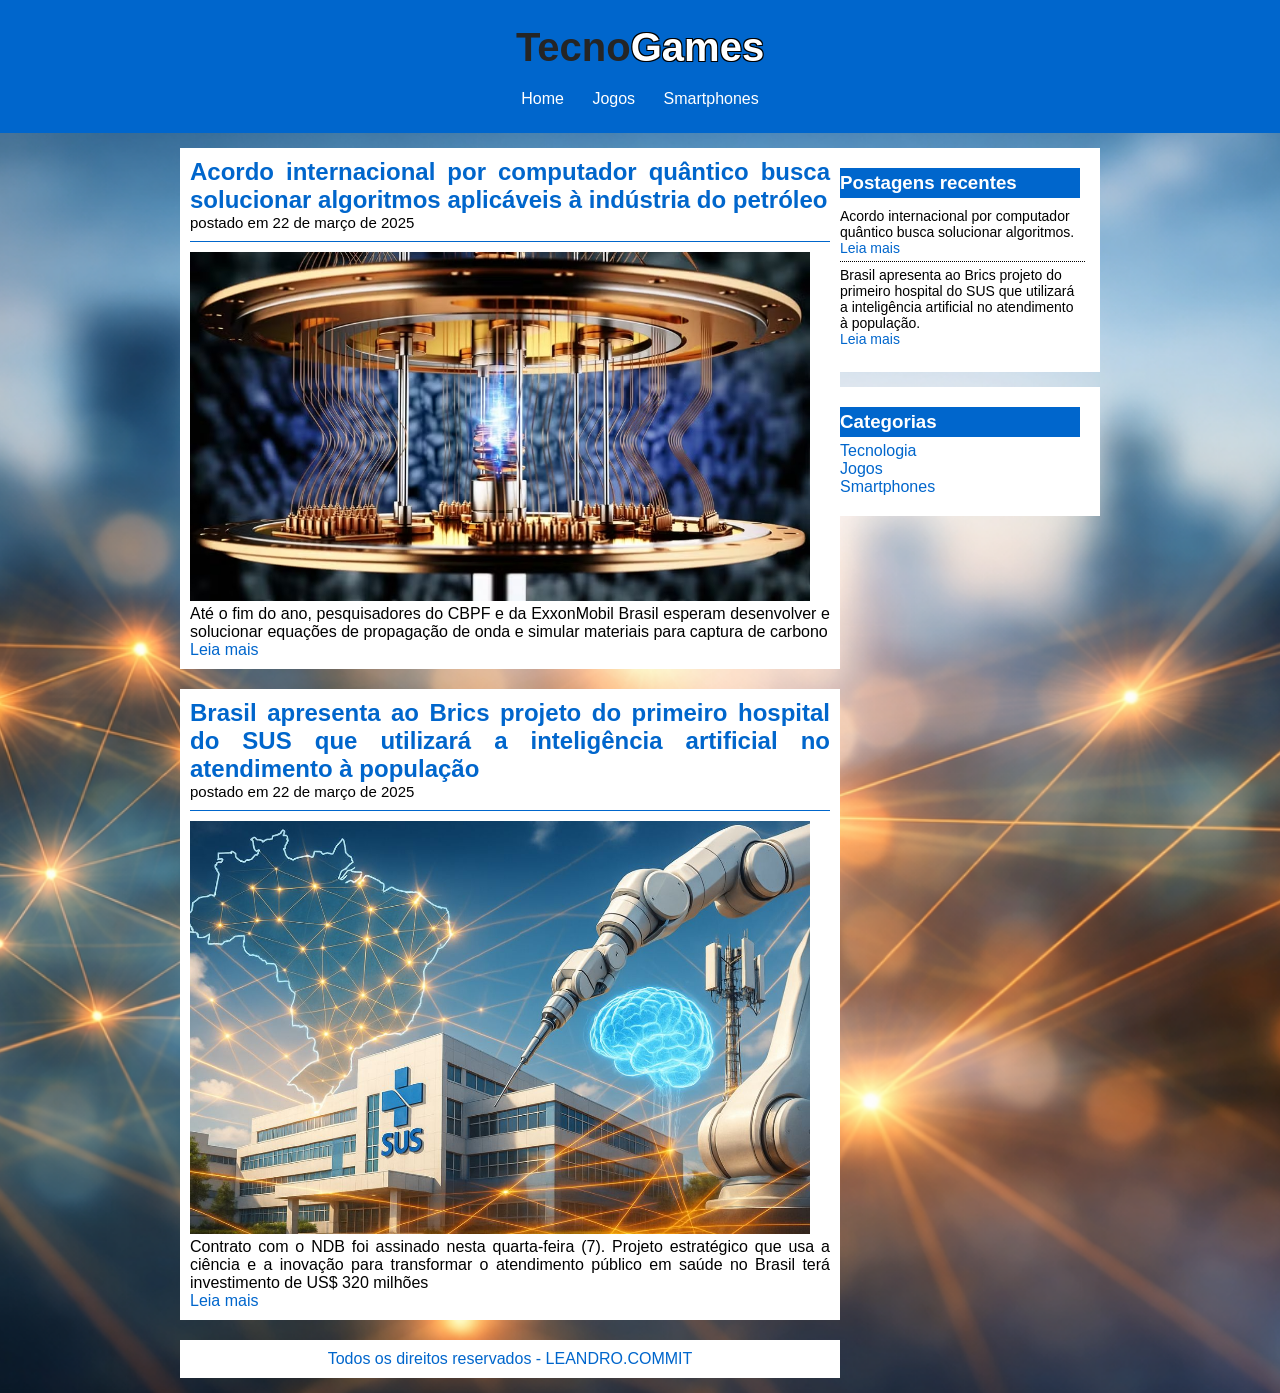
<file: index.html>
<!DOCTYPE html>
<html lang="pt-br">

<head>
    <meta charset="UTF-8">
    <meta name="viewport" content="width=device-width, initial-scale=1.0">
    <title>TecnoGames - Tudo sobre tecnologia</title>

    <link rel="stylesheet" href="css/style.css">
</head>

<body>

    <div id="header">

        <div id="logo">
            <h1>Tecno<span class="white">Games</span></h1>
        </div>
    
        <div id="menu">
            <a href="index.html">Home</a>
            <a href="jogos.html">Jogos</a>
            <a href="smartphones.html">Smartphones</a>
        </div>

    </div>

    <div id="content">

        <div id="posts">

            <!-- abertura postagem -->
            <div class="post">
                <a href="noticias/noticia1.html" target="_blank"><h2>Acordo internacional por computador quântico busca solucionar algoritmos aplicáveis à indústria do petróleo</h2></a>
                <span class="data-post">postado em 22 de março de 2025</span>
                <a href="noticias/noticia1.html" target="_blank"><img class="img-post" src="imagens/quantico.jpg"></a>
                <p>
                    Até o fim do ano, pesquisadores do CBPF e da ExxonMobil Brasil esperam desenvolver e solucionar equações de propagação de onda e simular materiais para captura de carbono
                </p>
                <a href="noticias/noticia1.html" target="_blank">Leia mais</a>
            </div>
            <!--fechamento postagem -->

            <!-- abertura postagem -->
            <div class="post">
                <a href="noticias/noticia2.html" target="_blank"><h2>Brasil apresenta ao Brics projeto do primeiro hospital do SUS que utilizará a inteligência artificial no atendimento à população</h2></a>
                <span class="data-post">postado em 22 de março de 2025</span>
                <a href="noticias/noticia2.html" target="_blank"><img class="img-post" src="imagens/sus02jpg.jpg"></a>
                <p>
                    Contrato com o NDB foi assinado nesta quarta-feira (7). Projeto estratégico que usa a ciência e a inovação para transformar o atendimento público em saúde no Brasil terá investimento de US$ 320 milhões
                </p>
                <a href="noticias/noticia2.html" target="_blank">Leia mais</a>
            </div>
            <!--fechamento postagem -->
        
        </div>
    
        <div id="right-side">

            <div class="content-right">
                <h3>Postagens recentes</h3>

                <div class="post-right">
                    <p>Acordo internacional por computador quântico busca solucionar algoritmos.</p>
                    <a href="noticias/noticia1.html" target="_blank">Leia mais</a>
                </div>

                <div class="post-right" style="border-bottom: none;">
                    <p>Brasil apresenta ao Brics projeto do primeiro hospital do SUS que utilizará a inteligência artificial no atendimento à população.</p>
                    <a href="noticias/noticia2.html" target="_blank">Leia mais</a>
                </div>

            </div>

            <div class="content-right">
                <h3>Categorias</h3>

                <a href="">Tecnologia</a><br>
                <a href="">Jogos</a><br>
                <a href="">Smartphones</a><br>
                
            </div>

        </div>

        <div id="footer">
            Todos os direitos reservados - LEANDRO.COMMIT
        </div>

    </div>
</body>

</html>
</file>
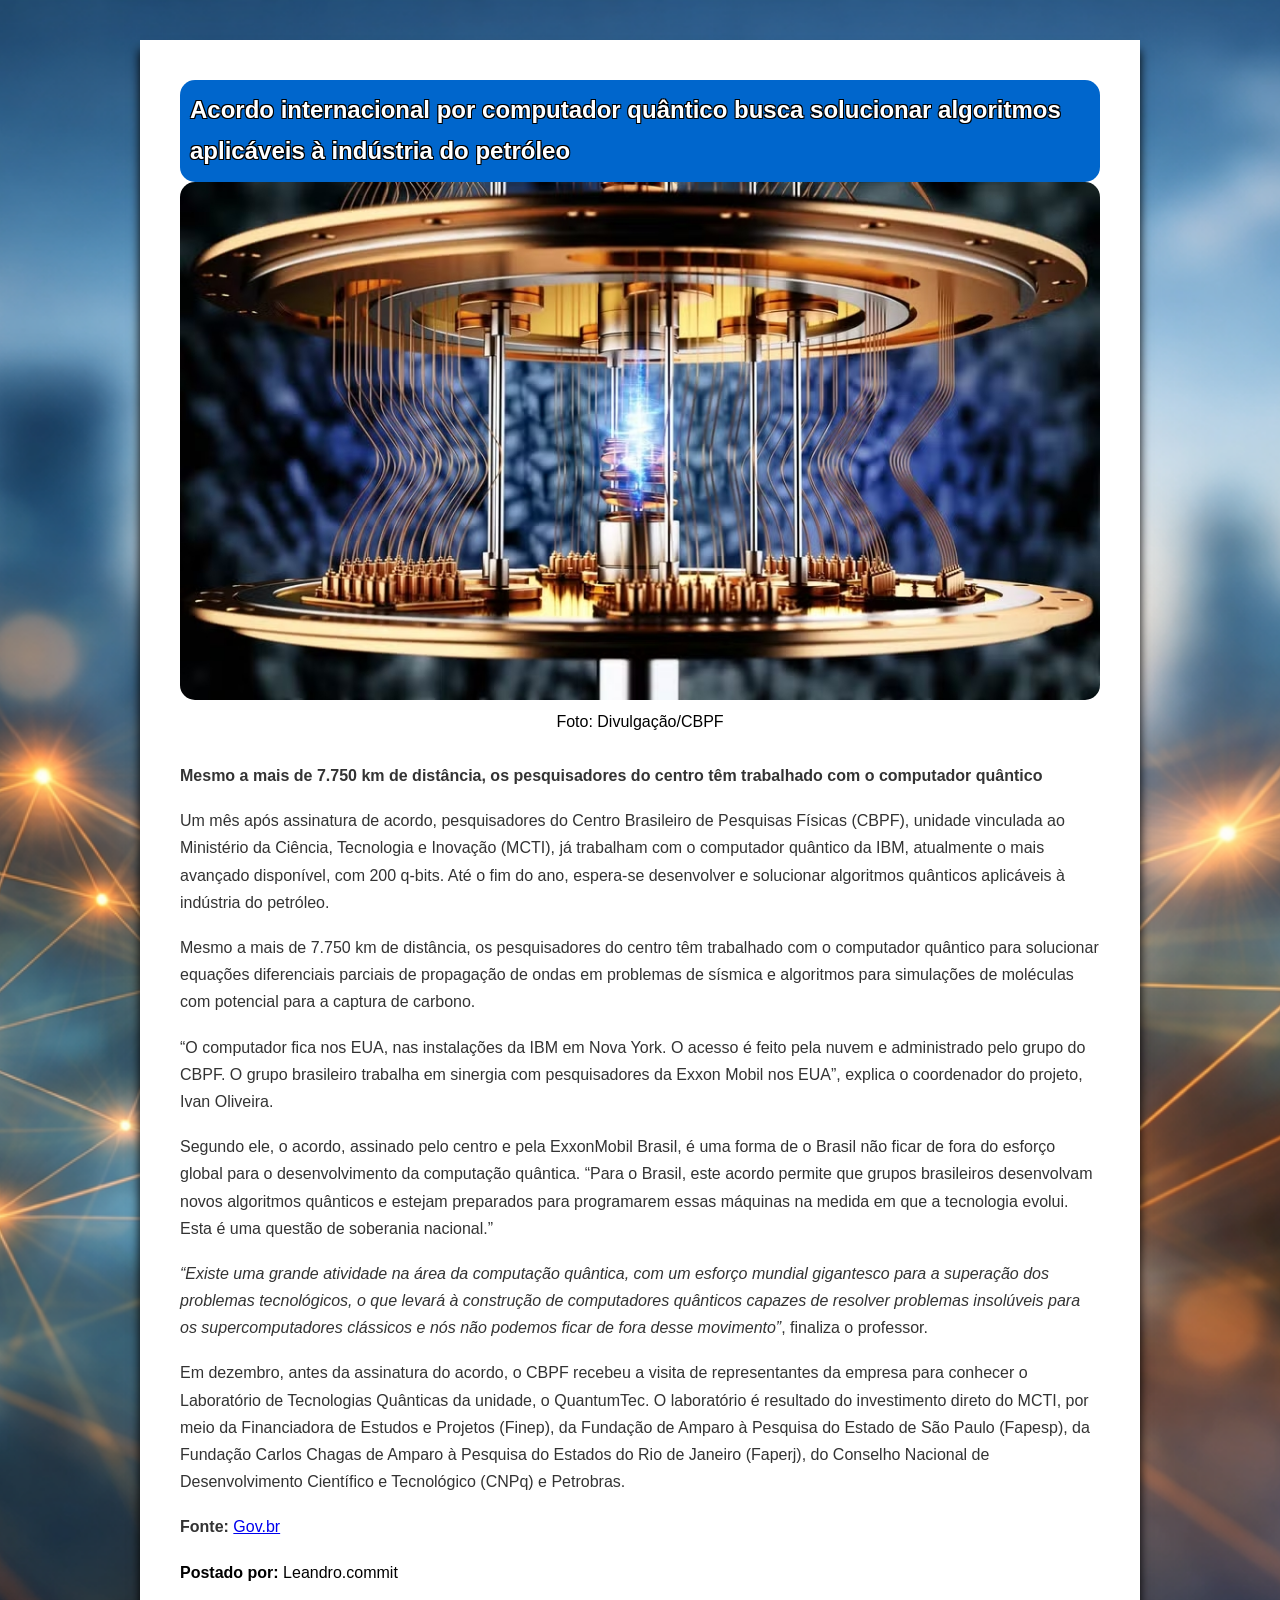
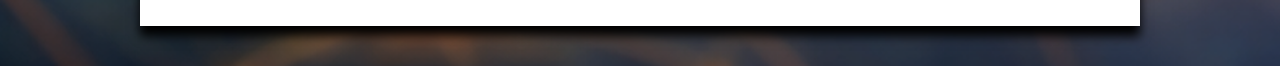
<file: noticias/noticia1.html>
<!DOCTYPE html>
<html lang="pt-br">
<head>
    <meta charset="UTF-8">
    <meta name="viewport" content="width=device-width, initial-scale=1.0">
    <title>Acordo</title>
<link rel="stylesheet" href="../css/style_noticias.css">
</head>
<body>
    <article class="container">
    <div id="content">
    <div class="title"><h1>Acordo internacional por computador quântico busca solucionar algoritmos aplicáveis à indústria do petróleo</h1></div>

    <img src="../imagens/quantico.jpg" alt="Computador Quântico">
    <figcaption style="text-align: center;">Foto: Divulgação/CBPF</figcaption>
    <br>
    <strong><p>Mesmo a mais de 7.750 km de distância, os pesquisadores do centro têm trabalhado com o computador quântico</p></strong>

    <p>Um mês após assinatura de acordo, pesquisadores do Centro Brasileiro de Pesquisas Físicas (CBPF), unidade vinculada ao Ministério da Ciência, Tecnologia e Inovação (MCTI), já trabalham com o computador quântico da IBM, atualmente o mais avançado disponível, com 200 q-bits. Até o fim do ano, espera-se desenvolver e solucionar algoritmos quânticos aplicáveis à indústria do petróleo.</p>

    <p>Mesmo a mais de 7.750 km de distância, os pesquisadores do centro têm trabalhado com o computador quântico para solucionar equações diferenciais parciais de propagação de ondas em problemas de sísmica e algoritmos para simulações de moléculas com potencial para a captura de carbono.</p>

    <p>“O computador fica nos EUA, nas instalações da IBM em Nova York. O acesso é feito pela nuvem e administrado pelo grupo do CBPF. O grupo brasileiro trabalha em sinergia com pesquisadores da Exxon Mobil nos EUA”, explica o coordenador do projeto, Ivan Oliveira.</p>

    <p>Segundo ele, o acordo, assinado pelo centro e pela ExxonMobil Brasil, é uma forma de o Brasil não ficar de fora do esforço global para o desenvolvimento da computação quântica. “Para o Brasil, este acordo permite que grupos brasileiros desenvolvam novos algoritmos quânticos e estejam preparados para programarem essas máquinas na medida em que a tecnologia evolui. Esta é uma questão de soberania nacional.”</p>

    <p><i>“Existe uma grande atividade na área da computação quântica, com um esforço mundial gigantesco para a superação dos problemas tecnológicos, o que levará à construção de computadores quânticos capazes de resolver problemas insolúveis para os supercomputadores clássicos e nós não podemos ficar de fora desse movimento”</i>, finaliza o professor.</p>

    <p>Em dezembro, antes da assinatura do acordo, o CBPF recebeu a visita de representantes da empresa para conhecer o Laboratório de Tecnologias Quânticas da unidade, o QuantumTec. O laboratório é resultado do investimento direto do MCTI, por meio da Financiadora de Estudos e Projetos (Finep), da Fundação de Amparo à Pesquisa do Estado de São Paulo (Fapesp), da Fundação Carlos Chagas de Amparo à Pesquisa do Estados do Rio de Janeiro (Faperj), do Conselho Nacional de Desenvolvimento Científico e Tecnológico (CNPq) e Petrobras.</p>

     <strong><p>Fonte:</strong> <a href="https://www.gov.br/mcti/pt-br/acompanhe-o-mcti/noticias/2026/01/acordo-internacional-por-computador-quantico-busca-solucionar-algoritmos-aplicaveis-a-industria-do-petroleo" target="_blank">Gov.br</a></p>
     </div>

   <footer><strong>Postado por:</strong> Leandro.commit</footer>
</article>
</body>
</html>
</file>
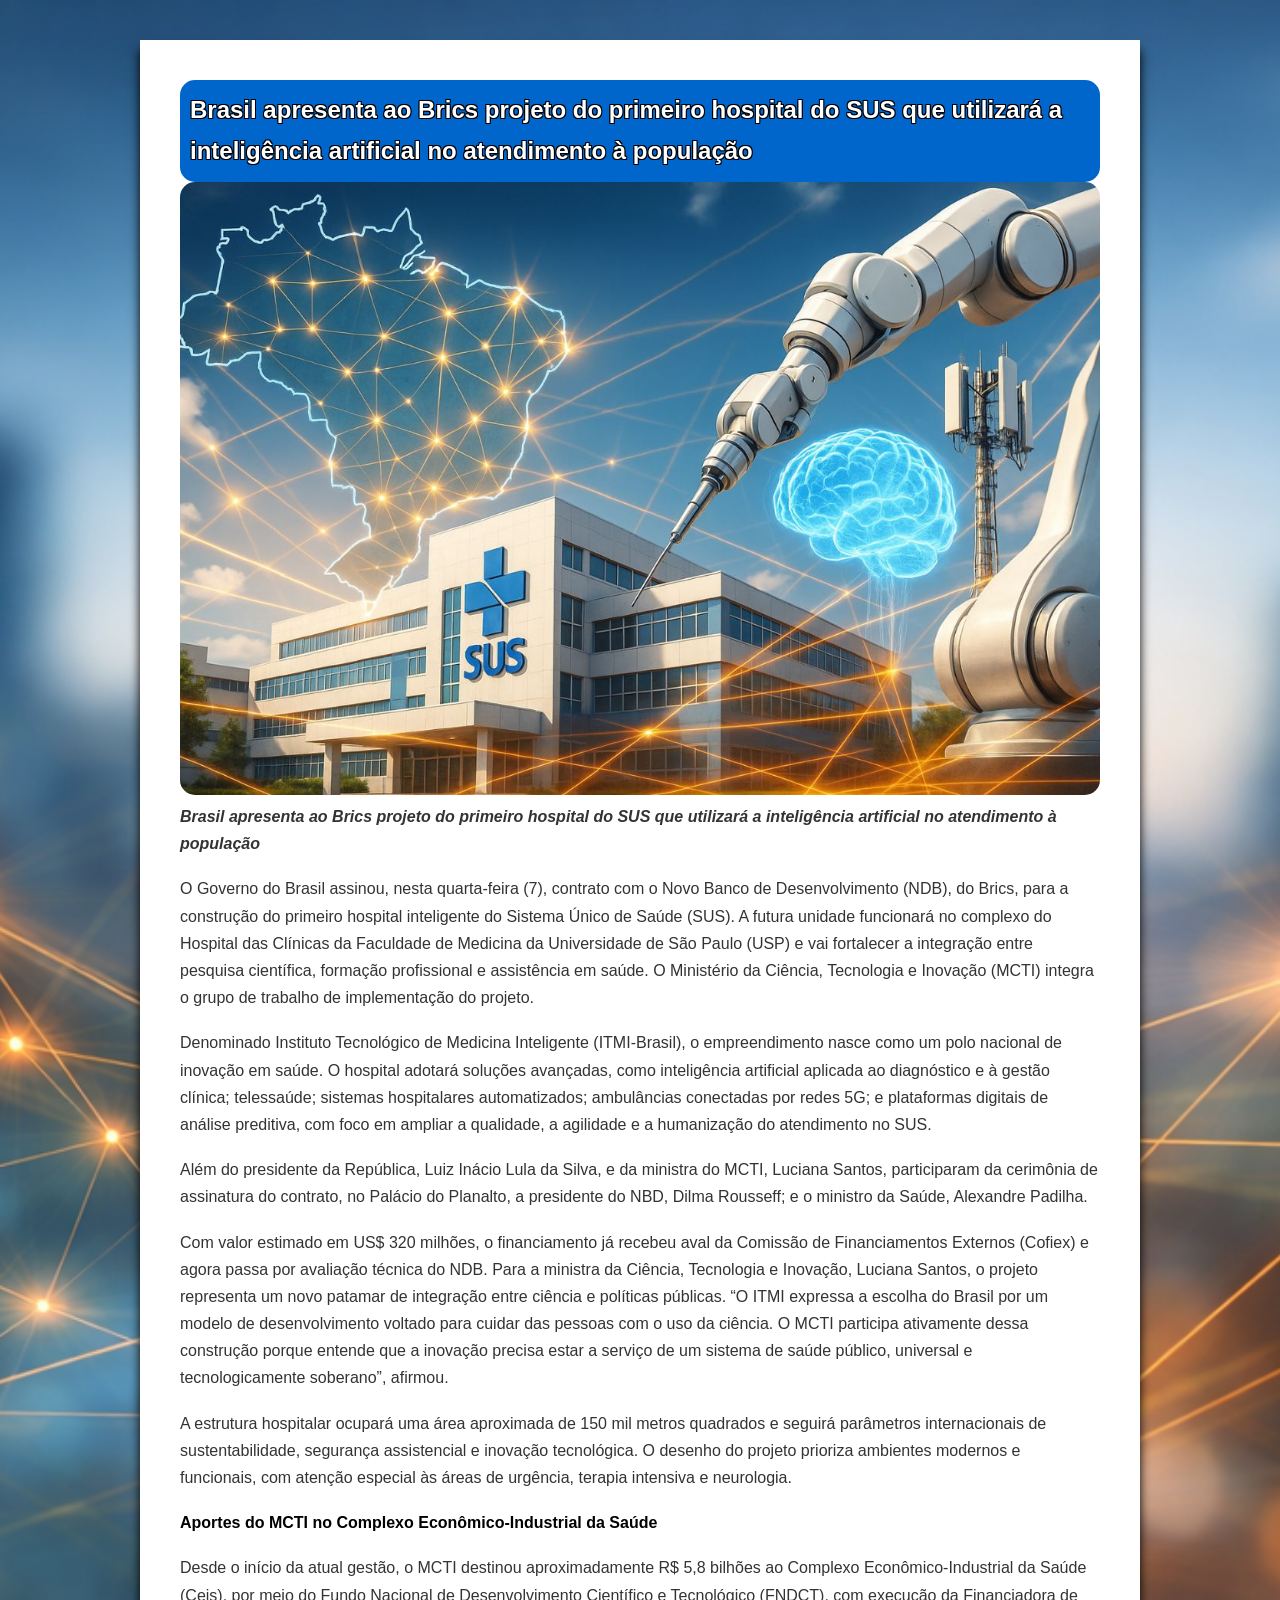
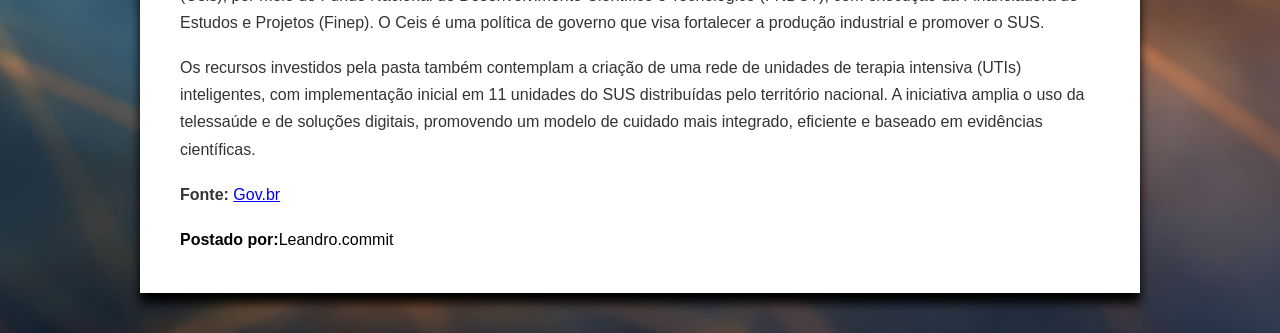
<file: noticias/noticia2.html>
<!DOCTYPE html>
<html lang="pt-br">
<head>
    <meta charset="UTF-8">
    <meta name="viewport" content="width=device-width, initial-scale=1.0">
    <title>IA no SUS</title>
    <link rel="stylesheet" href="../css/style_noticias.css">

   
</head>
<body>

<article class="container">

<div class="title"><h1>Brasil apresenta ao Brics projeto do primeiro hospital do SUS que utilizará a inteligência artificial no atendimento à população</h1></div>
<img src="/imagens/sus02jpg.jpg"> 

<strong><p><i>Brasil apresenta ao Brics projeto do primeiro hospital do SUS que utilizará a inteligência artificial no atendimento à população</p></i></strong>

<p>O Governo do Brasil assinou, nesta quarta-feira (7), contrato com o Novo Banco de Desenvolvimento (NDB), do Brics, para a construção do primeiro hospital inteligente do Sistema Único de Saúde (SUS). A futura unidade funcionará no complexo do Hospital das Clínicas da Faculdade de Medicina da Universidade de São Paulo (USP) e vai fortalecer a integração entre pesquisa científica, formação profissional e assistência em saúde. O Ministério da Ciência, Tecnologia e Inovação (MCTI) integra o grupo de trabalho de implementação do projeto.</p>

<p>Denominado Instituto Tecnológico de Medicina Inteligente (ITMI-Brasil), o empreendimento nasce como um polo nacional de inovação em saúde. O hospital adotará soluções avançadas, como inteligência artificial aplicada ao diagnóstico e à gestão clínica; telessaúde; sistemas hospitalares automatizados; ambulâncias conectadas por redes 5G; e plataformas digitais de análise preditiva, com foco em ampliar a qualidade, a agilidade e a humanização do atendimento no SUS.</p>

<p>Além do presidente da República, Luiz Inácio Lula da Silva, e da ministra do MCTI, Luciana Santos, participaram da cerimônia de assinatura do contrato, no Palácio do Planalto, a presidente do NBD, Dilma Rousseff; e o ministro da Saúde, Alexandre Padilha.</p>

<p>Com valor estimado em US$ 320 milhões, o financiamento já recebeu aval da Comissão de Financiamentos Externos (Cofiex) e agora passa por avaliação técnica do NDB. Para a ministra da Ciência, Tecnologia e Inovação, Luciana Santos, o projeto representa um novo patamar de integração entre ciência e políticas públicas. “O ITMI expressa a escolha do Brasil por um modelo de desenvolvimento voltado para cuidar das pessoas com o uso da ciência. O MCTI participa ativamente dessa construção porque entende que a inovação precisa estar a serviço de um sistema de saúde público, universal e tecnologicamente soberano”, afirmou.</p>

<p>A estrutura hospitalar ocupará uma área aproximada de 150 mil metros quadrados e seguirá parâmetros internacionais de sustentabilidade, segurança assistencial e inovação tecnológica. O desenho do projeto prioriza ambientes modernos e funcionais, com atenção especial às áreas de urgência, terapia intensiva e neurologia.</p>

<p><h4>Aportes do MCTI no Complexo Econômico-Industrial da Saúde</h4></p>

<p>Desde o início da atual gestão, o MCTI destinou aproximadamente R$ 5,8 bilhões ao Complexo Econômico-Industrial da Saúde (Ceis), por meio do Fundo Nacional de Desenvolvimento Científico e Tecnológico (FNDCT), com execução da Financiadora de Estudos e Projetos (Finep). O Ceis é uma política de governo que visa fortalecer a produção industrial e promover o SUS.</p>

<p>Os recursos investidos pela pasta também contemplam a criação de uma rede de unidades de terapia intensiva (UTIs) inteligentes, com implementação inicial em 11 unidades do SUS distribuídas pelo território nacional. A iniciativa amplia o uso da telessaúde e de soluções digitais, promovendo um modelo de cuidado mais integrado, eficiente e baseado em evidências científicas.</p>

<p><strong>Fonte: </strong><a href="https://www.gov.br/mcti/pt-br/acompanhe-o-mcti/noticias/2026/01/brasil-apresenta-ao-brics-projeto-do-primeiro-hospital-do-sus-que-utilizara-a-inteligencia-artificial-no-atendimento-a-populacao" target="_blank">Gov.br</a></p>

<footer><strong>Postado por:</strong>Leandro.commit</footer>

</article>       
</body>
</html>
</file>
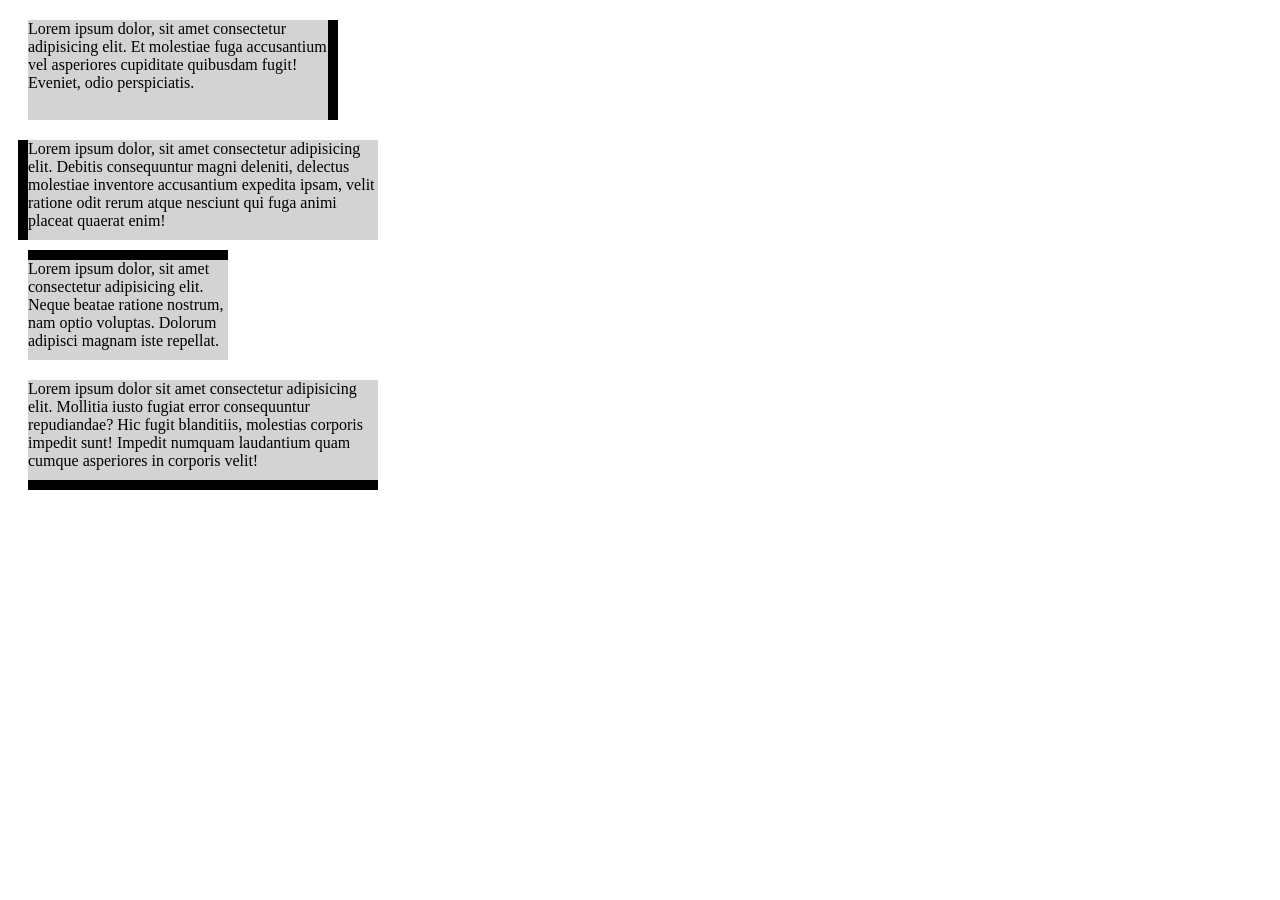
<file: noticias/Teste_box.html>
<!DOCTYPE html>
<html lang="pt-br">
<head>
    <meta charset="UTF-8">
    <meta name="viewport" content="width=device-width, initial-scale=1.0">
    <title>Document</title>
<style>
 .caixa1{
    background: lightgrey;
    margin: 20px;
    width: 300px;
    height: 100px;
    box-shadow: 10px 0 0 black; /*essa sobe ou seja vertical | */
 }

 .caixa2{
    background: lightgray;
    margin: 20px;
    width: 350px;
    height: 100px;
    box-shadow: -10px 0 0 black; /*essa desce e é horizontal _*/
 }

 .caixa3{
    background: lightgray;
    margin: 20px;
    width: 200px;
    height: 100px;
    box-shadow: 0 -10px 0 black; /*Em cima*/
 }

 .caixa4{
    background: lightgray;
    margin: 20px;
    width: 350px;
    height: 100px;
    box-shadow: 0 10px 0 black; /*Embaixo*/
 }



</style>

</head>
<body>

    <div class="caixa1">
    <p>Lorem ipsum dolor, sit amet consectetur adipisicing elit. Et molestiae fuga accusantium vel asperiores cupiditate quibusdam fugit! Eveniet, odio perspiciatis.</p></div>

    <div class="caixa2"><p>Lorem ipsum dolor, sit amet consectetur adipisicing elit. Debitis consequuntur magni deleniti, delectus molestiae inventore accusantium expedita ipsam, velit ratione odit rerum atque nesciunt qui fuga animi placeat quaerat enim!</p></div>

    <div class="caixa3"><p>Lorem ipsum dolor, sit amet consectetur adipisicing elit. Neque beatae ratione nostrum, nam optio voluptas. Dolorum adipisci magnam iste repellat.</p></div>

    <div class="caixa4"><p>Lorem ipsum dolor sit amet consectetur adipisicing elit. Mollitia iusto fugiat error consequuntur repudiandae? Hic fugit blanditiis, molestias corporis impedit sunt! Impedit numquam laudantium quam cumque asperiores in corporis velit!</p></div>
    
</body>
</html>
</file>
<file: css/style.css>
/*
****** LIMPAR FORMATAÇÕES *******
*/
*{
    margin: 0;
    padding: 0;
}

/*
****** FORMATAÇÕES GENÉRICAS *******
*/
body{
    background-image: url("../imagens/Rede\ de\ luzes\ sobre\ a\ cidade.png");
    background-size: cover;
    background-position: center;
    background-repeat: no-repeat;
    font-size: 16px;
    font-family: 'Trebuchet MS', 'Lucida Sans Unicode', 'Lucida Grande', 'Lucida Sans', Arial, sans-serif;
    background-color: #c4c4c4;
}

h1{
    color: #252525;
    font-size: 40px;
     
}

h2{
    color: #0066cc;
}

h3{
    color: white;
    background: #0066cc;
    padding: 4px;
    margin: 5px 5px;
}


/*
****** HEADER *******
*/
#header{
    background-color: #0066cc;
    padding: 15px;
    text-align: center;
}

#logo, #menu{
    padding: 10px;
}

#header a:link, #header a:visited{
    color: #ffffff;
    padding: 8px 12px;
}

#header a:hover{
    color: #0066cc;
    background: #ffffff;
    text-decoration: none;
}

.white{
    color: #ffffff;  
    text-shadow:
    -1px -1px 0 black,
     1px -1px 0 black,
    -1px  1px 0 black, 
     1px  1px 0 black;   
}    

/*
****** CONTENT *******
*/
#content{
    width: 920px;
    margin: 0 auto;
    padding: 15px;
    
}

#posts{
    width: 660px;
    float: left;
}

.post{
    padding: 10px;
    margin-bottom: 20px;
    background: #ffffff;
    text-align: justify;
    
}

.data-post{
    font-size: 15px;
    border-bottom: 1px solid #0066cc;
    padding-bottom: 10px;
    margin-bottom: 10px;
    display: block;
}

.img-post{
    width: 620px;
}

/*
****** RIGHT SIDE *******
*/
#right-size{
    width: 230px;
    float: right;
}

.content-right{
    background: white;
    padding: 15px 15px 20px;
    margin-bottom: 15px;
    
}

.post-right{
    font-size: 14px;
    padding: 5px;
    border-bottom: 1px dotted black;    
}

/*
****** FORMATAÇÃO LINKS *******
*/
a{
    text-decoration: none;
}

a:link, a:visited{
    color: #0066cc;
}

a:hover{
    text-decoration: underline;
}

/*
****** FOOTER *******
*/
#footer{
    clear: both;
    width: 660px;
    text-align: center;
    box-sizing: border-box;
    padding: 10px;
    background: #ffffff;
    color: #0066cc;
}
</file>
<file: css/style_noticias.css>
*{
    margin: 0;
    padding: 0;
}

p{
    margin-bottom: 18px;
    color: #333;

}

img{
    width: 100%;
    border-radius: 15px;
    margin-bottom: 0;
}

body{
    background-image: url("../imagens/Rede\ de\ luzes\ sobre\ a\ cidade.png");
    background-size: cover;
    background-position: center;
    background-repeat: no-repeat;
    background-color: #c4c4c4;
    line-height: 1.7;
    font-family: 'Trebuchet MS', 'Lucida Sans Unicode', 'Lucida Grande', 'Lucida Sans', Arial, sans-serif;
}

div.title{
    padding: 10px;
    background-color: #0066cc;
    border-radius: 15px;
    margin-bottom: 0px;
}

h1{
    color: white;
    text-shadow:
    -1px -1px 0 black,
     1px -1px 0 black,
    -1px  1px 0 black, 
     1px  1px 0 black;  
}

.container{
    max-width: 920px;
    margin: 40px auto;
    background: #fff;
    padding: 40px;
    box-shadow: 0 10px 10px black;

}
</file>
